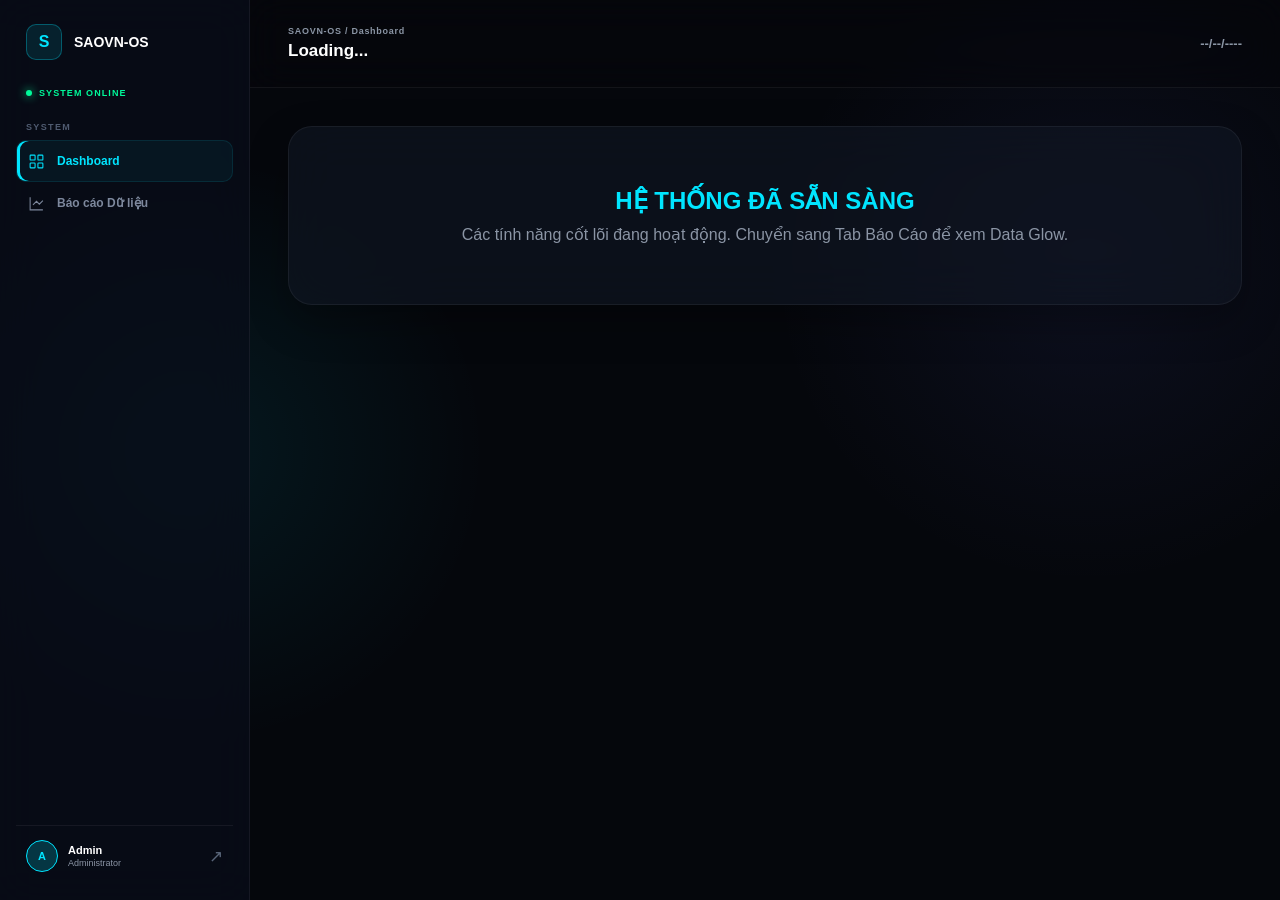
<file: dashboard.html>
<!DOCTYPE html>
<html lang="vi">
<head>
    <meta charset="UTF-8">
    <meta name="viewport" content="width=device-width, initial-scale=1.0">
    <title>SAOVN-OS — Dashboard</title>
    <link rel="stylesheet" href="css/dashboard.css">
</head>
<body>
    <div class="app-shell">

        <!-- SIDEBAR -->
        <aside class="sidebar">
            <div class="sidebar-top">
                <a href="#" class="brand">
                    <span class="brand-icon">S</span>
                    <span class="brand-name">SAOVN-OS</span>
                </a>
                <div class="system-status"><span class="status-dot"></span><span>SYSTEM ONLINE</span></div>
                
                <nav class="main-navigation">
                    <p class="navigation-label">SYSTEM</p>
                    <a href="#" class="navigation-item active" data-tab="overview">
                        <span class="navigation-icon"><svg viewBox="0 0 24 24"><rect x="3" y="3" width="7" height="7" rx="1"/><rect x="14" y="3" width="7" height="7" rx="1"/><rect x="3" y="14" width="7" height="7" rx="1"/><rect x="14" y="14" width="7" height="7" rx="1"/></svg></span>
                        <span>Dashboard</span>
                    </a>
                    <a href="#" class="navigation-item" data-tab="report">
                        <span class="navigation-icon"><svg viewBox="0 0 24 24"><path d="M3 3v18h18"/><path d="M7 14l5-5 4 4 5-5"/></svg></span>
                        <span>Báo cáo Dữ liệu</span>
                    </a>
                </nav>
            </div>
            <div class="sidebar-bottom">
                <div class="user-mini">
                    <div class="user-avatar">A</div>
                    <div class="user-info">
                        <strong id="userIdentity">Admin</strong>
                        <span>Administrator</span>
                    </div>
                    <button type="button" id="logoutButton" class="logout-button">↗</button>
                </div>
            </div>
        </aside>

        <!-- MAIN -->
        <main class="main-content">
            <header class="topbar">
                <div>
                    <p class="breadcrumb">SAOVN-OS / <span id="topbarTitle">Dashboard</span></p>
                    <h1 id="welcomeIdentity">Loading...</h1>
                </div>
                <div id="currentDate" style="color: var(--text-muted); font-size: 13px; font-weight: 600;">--/--/----</div>
            </header>

            <!-- TAB 1: OVERVIEW -->
            <section id="tab-overview" class="dashboard-content">
                <div class="glass-panel" style="text-align: center; padding: 60px;">
                    <h2 style="color: var(--cyan-glow); margin-bottom: 10px;">HỆ THỐNG ĐÃ SẴN SÀNG</h2>
                    <p style="color: var(--text-muted);">Các tính năng cốt lõi đang hoạt động. Chuyển sang Tab Báo Cáo để xem Data Glow.</p>
                </div>
            </section>

            <!-- TAB 2: DATA REPORT (GLOW) -->
            <section id="tab-report" class="dashboard-content hidden">
                <div class="glass-panel">
                    <div style="margin-bottom: 24px;">
                        <h2 style="font-size: 24px; margin-bottom: 8px;">Tình hình hoạt động & Phân bổ</h2>
                        <p style="color: var(--text-muted); font-size: 14px; line-height: 1.6;">
                            Hiệu suất toàn hệ thống trong tháng vừa qua đạt mức <strong class="text-green">Khả quan</strong>. Khối lượng công việc tồn đọng đã được kiểm soát.
                        </p>
                    </div>

                    <div class="data-grid">
                        <!-- Box Doanh thu / Hoàn thành -->
                        <div class="data-box">
                            <span class="data-box-label">Hiệu suất / Hoàn thành</span>
                            <div class="data-box-value text-green">
                                106.75 
                                <span class="trend-pill up">↑ 24%</span>
                            </div>
                            <div class="chart-fade green"></div>
                        </div>

                        <!-- Box Chi phí / Tồn đọng -->
                        <div class="data-box">
                            <span class="data-box-label">Trễ hạn / Tồn đọng</span>
                            <div class="data-box-value text-red">
                                12.04 
                                <span class="trend-pill down">↓ 5%</span>
                            </div>
                            <div class="chart-fade red"></div>
                        </div>
                    </div>
                </div>
            </section>

        </main>
    </div>
    <script type="module" src="js/dashboard.js"></script>
</body>
</html>
</file>
<file: css/dashboard.css>
:root {
    --bg-deep: #05070c;
    --bg-mesh: radial-gradient(circle at 15% 50%, rgba(0, 229, 255, 0.08), transparent 25%),
               radial-gradient(circle at 85% 30%, rgba(104, 117, 255, 0.08), transparent 25%);
    --glass-surface: rgba(16, 22, 35, 0.65);
    --glass-border: rgba(255, 255, 255, 0.06);
    --line: rgba(255, 255, 255, 0.05);
    --text-bright: #ffffff;
    --text-muted: #8b95a5;
    
    --cyan-glow: #00e5ff;
    --green-glow: #00fa9a;
    --red-glow: #ff3366;
    
    --radius-lg: 24px;
    --radius-md: 14px;
}

* { box-sizing: border-box; margin: 0; padding: 0; }
body { min-height: 100vh; background: var(--bg-mesh), var(--bg-deep); background-color: var(--bg-deep); color: var(--text-bright); font-family: Inter, sans-serif; -webkit-font-smoothing: antialiased; }
button, a { font: inherit; text-decoration: none; cursor: pointer; }

/* APP & SIDEBAR */
.app-shell { display: flex; min-height: 100vh; }
.sidebar {
    width: 250px; position: fixed; inset: 0 auto 0 0; display: flex; flex-direction: column; justify-content: space-between;
    padding: 24px 16px; background: rgba(9, 14, 27, 0.7); border-right: 1px solid var(--glass-border); backdrop-filter: blur(20px); z-index: 20;
}
.brand { display: flex; align-items: center; gap: 12px; padding: 0 10px; color: var(--text-bright); }
.brand-icon { width: 36px; height: 36px; display: flex; align-items: center; justify-content: center; border: 1px solid rgba(0, 229, 255, 0.3); border-radius: 10px; background: rgba(0, 229, 255, 0.1); color: var(--cyan-glow); font-weight: 800; }
.brand-name { font-size: 14px; font-weight: 750; }
.system-status { display: flex; align-items: center; gap: 7px; margin: 28px 10px 24px; color: var(--green-glow); font-size: 9px; font-weight: 700; letter-spacing: 0.12em; }
.status-dot { width: 6px; height: 6px; border-radius: 50%; background: var(--green-glow); box-shadow: 0 0 10px var(--green-glow); }

.navigation-label { padding: 0 10px; margin-bottom: 8px; color: #4f5b70; font-size: 9px; font-weight: 750; letter-spacing: 0.15em; }
.navigation-item { min-height: 42px; display: flex; align-items: center; gap: 11px; padding: 0 10px; border-radius: 10px; color: #7d889d; font-size: 12px; font-weight: 600; transition: all 0.2s; border: 1px solid transparent; }
.navigation-item:hover { color: var(--text-bright); background: rgba(255,255,255,0.03); }
.navigation-item.active { color: var(--cyan-glow); background: rgba(0, 229, 255, 0.05); border-color: rgba(0, 229, 255, 0.1); box-shadow: inset 3px 0 0 var(--cyan-glow); }
.navigation-icon { width: 19px; display: flex; justify-content: center; }
.navigation-icon svg { width: 17px; height: 17px; fill: none; stroke: currentColor; stroke-width: 1.5; }

.user-mini { display: flex; align-items: center; gap: 10px; padding: 14px 10px 4px; border-top: 1px solid var(--glass-border); }
.user-avatar { width: 32px; height: 32px; display: flex; align-items: center; justify-content: center; border-radius: 50%; background: rgba(0,229,255,0.2); border: 1px solid var(--cyan-glow); color: var(--cyan-glow); font-size: 11px; font-weight: 750; }
.user-info { display: flex; flex-direction: column; gap: 2px; }
.user-info strong { font-size: 11px; color: var(--text-bright); }
.user-info span { font-size: 9px; color: var(--text-muted); }
.logout-button { margin-left: auto; background: transparent; border: 0; color: #596579; font-size: 17px; }

/* MAIN CONTENT */
.main-content { width: calc(100% - 250px); margin-left: 250px; }
.topbar { height: 88px; display: flex; align-items: center; justify-content: space-between; padding: 0 38px; border-bottom: 1px solid var(--glass-border); background: rgba(5,7,12,0.4); backdrop-filter: blur(18px); }
.breadcrumb { font-size: 9px; font-weight: 650; color: var(--text-muted); letter-spacing: 0.08em; margin-bottom: 5px; }
.topbar h1 { font-size: 17px; }
.dashboard-content { max-width: 1500px; margin: 0 auto; padding: 38px; }

/* GLASS PANELS */
.glass-panel {
    background: var(--glass-surface);
    border: 1px solid var(--glass-border);
    backdrop-filter: blur(24px);
    border-radius: var(--radius-lg);
    box-shadow: 0 16px 40px rgba(0,0,0,0.3);
    padding: 24px;
}

/* TAB: BÁO CÁO DỮ LIỆU (HIGH CONTRAST) */
.data-grid { display: grid; grid-template-columns: 1fr 1fr; gap: 24px; margin-top: 24px; }
.data-box {
    background: rgba(255, 255, 255, 0.01);
    border: 1px solid rgba(255, 255, 255, 0.04);
    border-radius: 16px;
    padding: 24px 24px 0 24px;
    position: relative; overflow: hidden;
    display: flex; flex-direction: column;
}
.data-box-label { font-size: 11px; font-weight: 750; color: var(--text-muted); letter-spacing: 0.15em; text-transform: uppercase; margin-bottom: 12px; }
.data-box-value { font-size: 38px; font-weight: 800; letter-spacing: -0.03em; display: flex; align-items: center; gap: 16px; margin-bottom: 16px;}
.text-green { color: var(--green-glow); text-shadow: 0 0 20px rgba(0, 250, 154, 0.3); }
.text-red { color: var(--red-glow); text-shadow: 0 0 20px rgba(255, 51, 102, 0.3); }

.trend-pill { font-size: 12px; font-weight: 700; padding: 4px 10px; border-radius: 8px; }
.trend-pill.up { background: rgba(0, 250, 154, 0.15); color: var(--green-glow); }
.trend-pill.down { background: rgba(255, 51, 102, 0.15); color: var(--red-glow); }

.chart-fade { height: 60px; border-radius: 8px 8px 0 0; opacity: 0.4; }
.chart-fade.green { background: linear-gradient(to top, rgba(0, 250, 154, 0.4), transparent); }
.chart-fade.red { background: linear-gradient(to top, rgba(255, 51, 102, 0.4), transparent); }

/* Utilities */
.hidden { display: none !important; }
</file>
